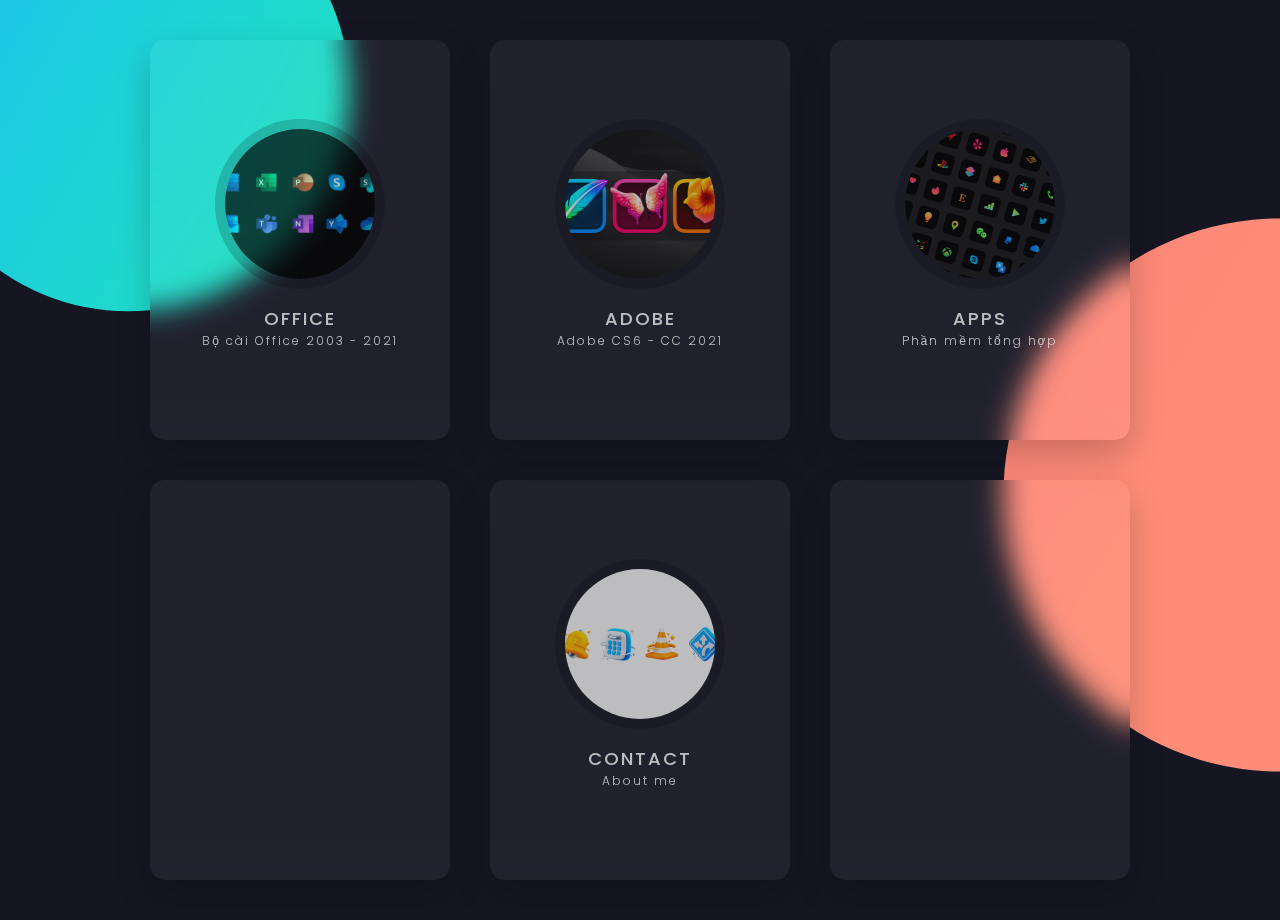
<file: index.html>
<!DOCTYPE html>
<html lang="en">
<head>
  <meta charset="UTF-8">
  <meta http-equiv="X-UA-Compatible" content="IE=edge">
  <meta name="viewport" content="width=device-width, initial-scale=1.0">
  <title>BOOT</title>
  <link rel="stylesheet" href="https://cdnjs.cloudflare.com/ajax/libs/font-awesome/5.15.3/css/all.min.css">
  <link rel="stylesheet" href="./style.css">
  <body> 
  <section>
    <div class="container">
      <!-- <a href="https://drive.google.com/drive/folders/1533PyqHDR7KEyOSY-_bPM9izwOsd2Ywy?usp=sharing">
				<div class="card">
					<div class="content">
						<div class="imgBx"><img src="./img/windows.webp" alt=""></div>
						<div class="contentBx">
							<h3>Windows ISO<br><span>Bộ cài windows</span></h3>
						</div>
					</div>
					<ul class="sci">
						<li style="--i:1">
								<i class="fas fa-download"></i>
						</li>						
					</ul>
				</div>			
			</a> -->
  <a href="https://drive.google.com/drive/folders/1s3jUx3Uehmikx0eTxQqp9q34c35L7tcM?usp=sharing" target="_blank">
				<div class="card">
					<div class="content">
						<div class="imgBx"><img src="./img/office.webp" alt=""></div>
						<div class="contentBx">
							<h3>Office<br><span>Bộ cài Office 2003 - 2021</span></h3>
						</div>
					</div>
					<ul class="sci">
						<li style="--i:1">
								<i class="fas fa-download"></i>
						</li>						
					</ul>
				</div>			
			</a>
 <!--      <a href="https://drive.google.com/drive/folders/191PrGY0xemcMf8sdMRkQTpHlYG7hoqVP?usp=sharing">
				<div class="card">
					<div class="content">
						<div class="imgBx"><img src="./img/macos.webp" alt=""></div>
						<div class="contentBx">
							<h3>MacOS<br><span>Phần mềm & Bộ cài MacOS</span></h3>
						</div>
					</div>
					<ul class="sci">
						<li style="--i:1">
								<i class="fas fa-download"></i>
						</li>						
					</ul>
				</div>			
			</a> -->
      <a href="https://drive.google.com/drive/folders/1vhx0ibGu9_FRDFGn7Q6DMAnn8U72Jqe0?usp=sharing" target="_blank">
				<div class="card">
					<div class="content">
						<div class="imgBx"><img src="./img/adobe.webp" alt=""></div>
						<div class="contentBx">
							<h3>ADOBE<br><span>Adobe CS6 - CC 2021</span></h3>
						</div>
					</div>
					<ul class="sci">
						<li style="--i:1">
								<i class="fas fa-download"></i>
						</li>						
					</ul>
				</div>			
			</a>
<!--       <a href="https://drive.google.com/drive/folders/1IeOii5t8bs1BdmA0ckc4HDA1l1TlbbXx?usp=sharing">
				<div class="card">
					<div class="content">
						<div class="imgBx"><img src="./img/tool.webp" alt=""></div>
						<div class="contentBx">
							<h3>Tools<br><span>Kích hoạt bản quyền & Tiện ích</span></h3>
						</div>
					</div>
					<ul class="sci">
						<li style="--i:1">
								<i class="fas fa-download"></i>
						</li>						
					</ul>
				</div>			
			</a> -->
      <a href="https://drive.google.com/drive/u/1/folders/1xk1WtbqQla7zmtVBTbMe_Veutcf7t5Rl" target="_blank">
				<div class="card">
					<div class="content">
						<div class="imgBx"><img src="./img/apps.webp" alt=""></div>
						<div class="contentBx">
							<h3>Apps<br><span>Phần mềm tổng hợp</span></h3>
						</div>
					</div>
					<ul class="sci">
						<li style="--i:1">
								<i class="fas fa-download"></i>
						</li>						
					</ul>
				</div>			
			</a>
      <a href="#">
				<div class="card">
					<div class="content">
						<!-- <div class="imgBx"><img src="./img/cad.webp" alt=""></div> -->
						<div class="contentBx">
							<h3><br><span></span></h3>
						</div>
					</div>
					<ul class="sci">
						<!-- <li style="--i:1">
								<i class="fas fa-download"></i> -->
						</li>						
					</ul>
				</div>			
			</a>
     <a href="https://truongngocphu.github.io/index.html?fbclid=IwAR3Z3449RU-rprzVUSlfMIHlSAy-IUcGZQtwB9cid2W0P-dyCsoNzOmJbTM" target="_blank">
				<div class="card">
					<div class="content">
						<div class="imgBx"><img src="./img/app.webp" alt=""></div>
						<div class="contentBx">
							<h3>Contact<br><span>About me</span></h3>
						</div>
					</div>
					<ul class="sci">
						<li style="--i:1">
								<i class="fas fa-download"></i>
						</li>						
					</ul>
				</div>			
			</a>
      <a href="#">
				<div class="card">
					<div class="content">
						<!-- <div class="imgBx"><img src="./img/app.webp" alt=""></div> -->
						<div class="contentBx">
							<h3><br><span></span></h3>
						</div>
					</div>
					<ul class="sci">
						<!-- <li style="--i:1">
								<i class="fas fa-download"></i> -->
						</li>						
					</ul>
				</div>			
			</a>
    </div>
  </section>
</body>
</html>
</file>
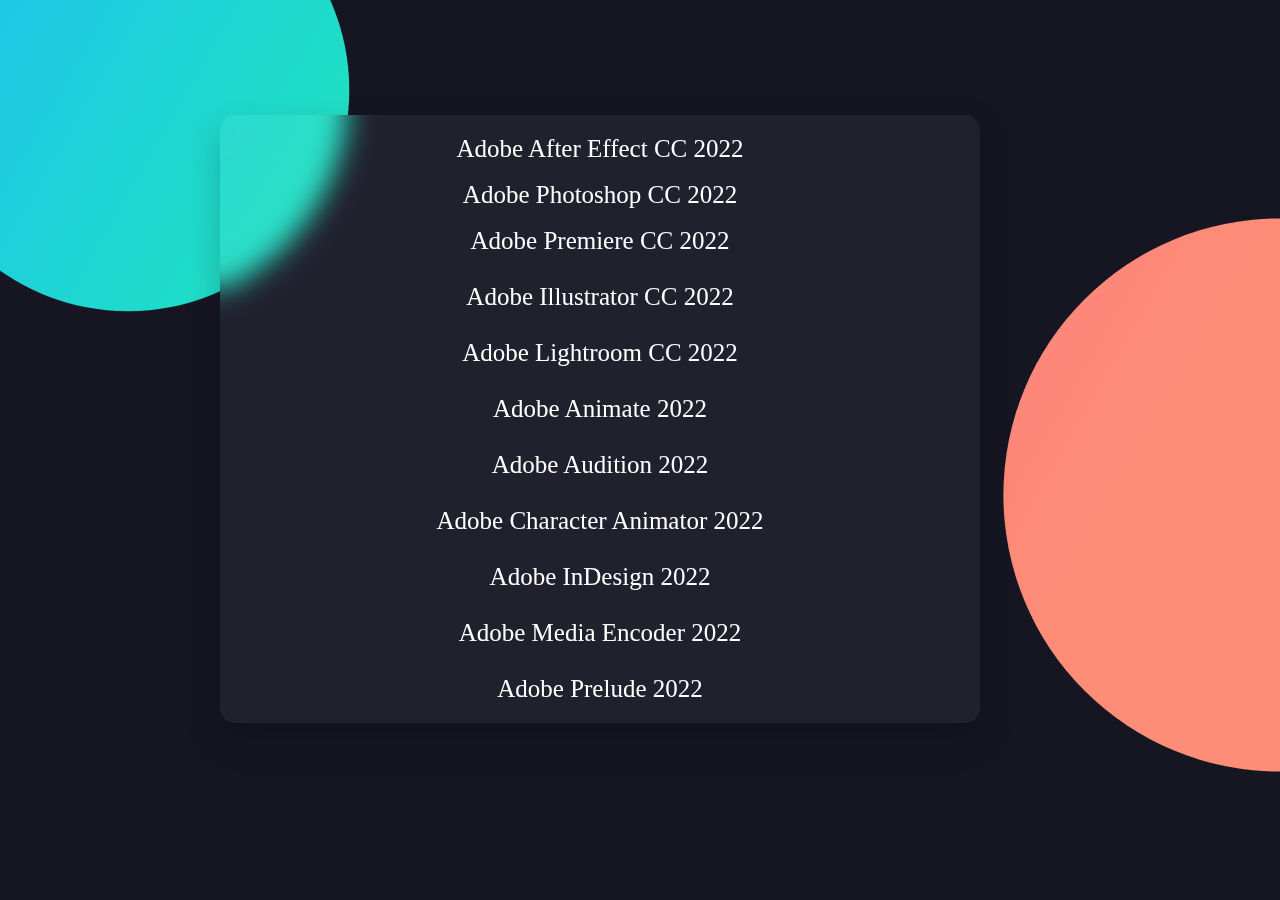
<file: 2022.html>
<html lang="en"><head>
	<style>
	body {
background-color: #d24dff
}</style>
  <meta charset="UTF-8">
  <meta http-equiv="X-UA-Compatible" content="IE=edge">
  <meta name="viewport" content="width=device-width, initial-scale=1.0">
  <title>ADOBE 2022</title>
  <link rel="stylesheet" href="https://cdnjs.cloudflare.com/ajax/libs/font-awesome/5.15.3/css/all.min.css">
  <link rel="stylesheet" href="./style2022.css">
  </head><body style="
    border-left-width: 20px;
"> 
  <section style="height: 811px;">
    <div class="container" style="
    margin-left: 70px;
    margin-right: 50;
    margin-right: -;
    margin-top: 50px;
    margin-right: 70px;
    left: 80px;
">
  	<div class="card" style="
    margin-left: 70px;
">
	<div class="content1">
<!-- 						<div class="imgBx"><img src="./img/cad.webp" alt=""></div> -->
	<div class="contentBx">
		<span>
			<a style="font-size: 25px" href="https://www.fshare.vn/file/LIE9SWVHGLAD?token=1639040981" target="_blank">
				<font color="white">Adobe After Effect CC 2022</font>
		</a></span>
		<br>
		<br>
		<span>
			<a style="font-size: 25px" href="https://www.fshare.vn/file/CKJRW133VVIO?token=1639041160" target="_blank">
				<font color="white">Adobe Photoshop CC 2022</font></a>
		<br>
		<br>
		<span>
			<a style="font-size: 25px" href="https://www.fshare.vn/file/L1ZMXIFEEHZ9?token=1639042373" target="_blank">
				<font color="white">Adobe Premiere CC 2022</font></span>
		<br>
		<br>
		<span>
			<a style="font-size: 25px" href="https://www.fshare.vn/file/44Y6QUQYCH51?token=1639108345" target="_blank">
				<font color="white">Adobe Illustrator CC 2022</font></span>
		<br>
		<br>
		<span>
			<a style="font-size: 25px" href="https://www.fshare.vn/file/52JBN231JDW7?token=1639108375" target="_blank">
				<font color="white">Adobe Lightroom CC 2022</font></span>
		<br>
		<br>
		<span>
			<a style="font-size: 25px" href="https://www.fshare.vn/file/JZ7MDLOCDJBO?token=1639108433" target="_blank">
				<font color="white">Adobe Animate 2022</font></span>
		<br>
		<br>
		<span>
			<a style="font-size: 25px" href="https://www.fshare.vn/file/R9PGX1ZO6JXQ?token=1639108805" target="_blank">
				<font color="white">Adobe Audition 2022</font></span>
		<br>
		<br>
		<span>
			<a style="font-size: 25px" href="https://www.fshare.vn/file/RX7VHK5QZH5X?token=1639108857" target="_blank">
				<font color="white">Adobe Character Animator 2022</font></span>
		<br>
		<br>
		<span>
			<a style="font-size: 25px" href="https://www.fshare.vn/file/4TIS51H1FRC3?token=1639108998" target="_blank">
				<font color="white">Adobe InDesign 2022</font></span>
		<br>
		<br>
		<span>
			<a style="font-size: 25px" href="https://www.fshare.vn/file/RBZTTFB35651?token=1639109089" target="_blank">
				<font color="white">Adobe Media Encoder 2022</font></span>
		<br>
		<br>
		<span>
			<a style="font-size: 25px" href="https://www.fshare.vn/file/XZXFYDNW9BIC?token=1639109147" target="_blank">
				<font color="white">Adobe Prelude 2022</font></span>				
<!-- 					<ul class="sci">
						<li style="--i:1">
								<i class="fas fa-download"></i>
									 -->			
					
				</a></div>
  </a></div></section></body></html>
</file>
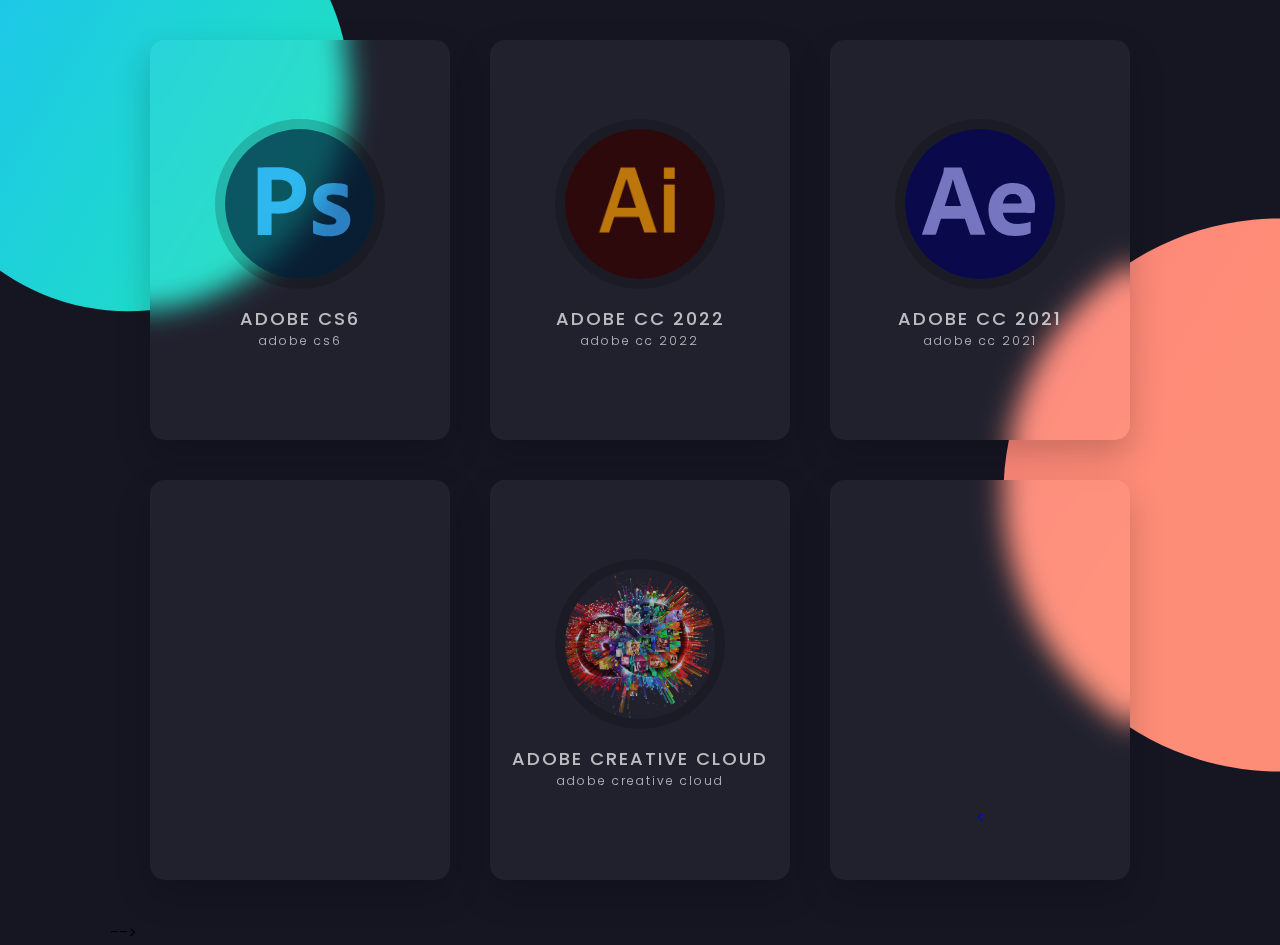
<file: adobe.html>
<!DOCTYPE html>
<html lang="en">
<head>
  <meta charset="UTF-8">
  <meta http-equiv="X-UA-Compatible" content="IE=edge">
  <meta name="viewport" content="width=device-width, initial-scale=1.0">
  <title>ABODE</title>
  <link rel="stylesheet" href="https://cdnjs.cloudflare.com/ajax/libs/font-awesome/5.15.3/css/all.min.css">
  <link rel="stylesheet" href="./style.css">
  <body> 
  <section>
    <div class="container">
      <a href="https://drive.google.com/file/d/1_CujoVd2FPmvpMMmjyVcZhXc2a69KGZR/view?usp=sharing" target="_blank">
				<div class="card">
					<div class="content">
						<div class="imgBx"><img src="./img/pts2021.svg" alt=""></div>
						<div class="contentBx">
							<h3>ADOBE CS6<br><span>adobe cs6</span></h3>
						</div>
					</div>
					<ul class="sci">
						<li style="--i:1">
								<i class="fas fa-download"></i>
						</li>						
					</ul>
				</div>			
			</a>
  <a href="2022.html" target="_blank">
				<div class="card">
					<div class="content">
						<div class="imgBx"><img src="./img/i2021.png" alt=""></div>
						<div class="contentBx">
							<h3>ADOBE CC 2022<br><span>adobe cc 2022</span></h3>
						</div>
					</div>
					<ul class="sci">
						<li style="--i:1">
								<i class="fas fa-download"></i>
						</li>						
					</ul>
				</div>			
			</a>
	    <a href="#">
				<div class="card">
					<div class="content">
						<div class="imgBx"><img src="./img/af2021.svg" alt=""></div>
						<div class="contentBx">
							<h3>Adobe CC 2021<br><span>adobe cc 2021</span></h3>
						</div>
					</div>
					<ul class="sci">
						<li style="--i:1">
								<i class="fas fa-download"></i>
						</li>						
					</ul>
				</div>			
			</a>
      <a href="#">
				<div class="card">
					<!-- <div class="content">
						<div class="imgBx"><img src="./img/2007.png" alt=""></div>
						<div class="contentBx">
							<h3>2007<br><span>Bộ cài Office 2007</span></h3>
						</div>
					</div> -->
					<!-- <ul class="sci">
						<li style="--i:1">
								<i class="fas fa-download"></i>
						</li>						
					</ul> -->
				</div>			
			</a>
      <a href="https://docs.google.com/document/d/1NiE4a_jQ97cRV9-QKNjYSBBhGgewI9zhkaDHEYzX8dI/edit#" target="_blank">
				<div class="card">
					<div class="content">
						<div class="imgBx"><img src="./img/adobe.png" alt=""></div>
						<div class="contentBx">
							<h3>Adobe Creative Cloud<br><span>adobe creative cloud</span></h3>
						</div>
					</div>
					<ul class="sci">
						<li style="--i:1">
								<i class="fas fa-download"></i>
						</li>						
					</ul>
				</div>			
			</a>
  
      <a href="#" target="_blank">
				<div class="card">
					<div class="content">
						<!-- <div class="imgBx"><img src="./img/apps.webp" alt=""></div> -->
						<div class="contentBx">
							<!-- <h3>Apps<br><span>Phần mềm tổng hợp</span></h3> -->
						</div>
					</div>
					<ul class="sci">
						<<!-- li style="--i:1">
								<i class="fas fa-download"></i>
						</li>			 -->			
					</ul>
				</div>			
			</a>
 <!--      <a href="#">
				<div class="card">
					<div class="content">
						<div class="imgBx"><img src="./img/cad.webp" alt=""></div> -->
						<!-- <div class="contentBx">
							<h3><br><span></span></h3>
						</div>
					</div>
					<ul class="sci"> -->
						<!-- <li style="--i:1">
								<i class="fas fa-download"></i> -->
						</li>						
					</ul>
				</div>			
			</a> -->
<!--      <a href="https://drive.google.com/file/d/1HzAf_qu4WnWOksl6X3g1sFJxZqYJ5lHK/view?usp=sharing" target="_blank">
				<div class="card">
					<div class="content">
						<div class="imgBx"><img src="./img/2021.png" alt=""></div>
						<div class="contentBx">
							<h3>2013-2016-2019-2021<br><span>Bộ cài Office 2013-2016-2019-2021</span></h3>
						</div>
					</div>
					<ul class="sci">
						<li style="--i:1">
								<i class="fas fa-download"></i>
						</li>						
					</ul>
				</div>			
			</a> -->
 <!--      <a href="#">
				<div class="card">
					<div class="content">
						<div class="imgBx"><img src="./img/app.webp" alt=""></div>
						<div class="contentBx">
							<h3><br><span></span></h3>
						</div>
					</div>
					<ul class="sci">
						<li style="--i:1">
								<i class="fas fa-download"></i>
						</li>						
					</ul>
				</div>			
			</a>
    </div> -->
  </section>
</body>
</html>
</file>
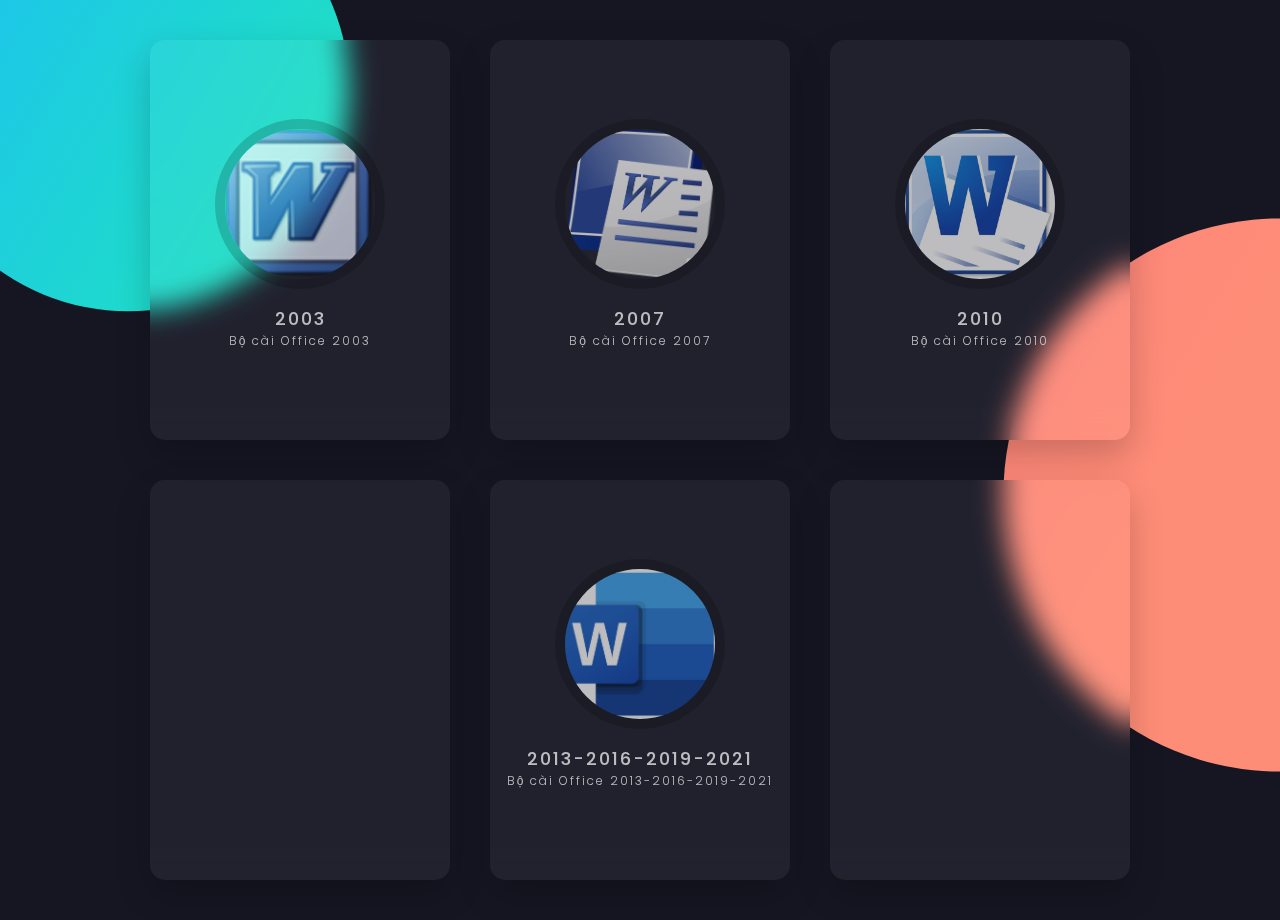
<file: office.html>
<!DOCTYPE html>
<html lang="en">
<head>
  <meta charset="UTF-8">
  <meta http-equiv="X-UA-Compatible" content="IE=edge">
  <meta name="viewport" content="width=device-width, initial-scale=1.0">
  <title>OFFICE</title>
  <link rel="stylesheet" href="https://cdnjs.cloudflare.com/ajax/libs/font-awesome/5.15.3/css/all.min.css">
  <link rel="stylesheet" href="./style.css">
  <body> 
  <section>
    <div class="container">
      <!-- <a href="https://drive.google.com/drive/folders/1533PyqHDR7KEyOSY-_bPM9izwOsd2Ywy?usp=sharing">
				<div class="card">
					<div class="content">
						<div class="imgBx"><img src="./img/windows.webp" alt=""></div>
						<div class="contentBx">
							<h3>Windows ISO<br><span>Bộ cài windows</span></h3>
						</div>
					</div>
					<ul class="sci">
						<li style="--i:1">
								<i class="fas fa-download"></i>
						</li>						
					</ul>
				</div>			
			</a> -->
  <a href="https://drive.google.com/file/d/1kQKL9yQMYjgp6RSf4FYko91gZrAgEU7e/view?usp=sharing" target="_blank">
				<div class="card">
					<div class="content">
						<div class="imgBx"><img src="./img/2003.png" alt=""></div>
						<div class="contentBx">
							<h3>2003<br><span>Bộ cài Office 2003</span></h3>
						</div>
					</div>
					<ul class="sci">
						<li style="--i:1">
								<i class="fas fa-download"></i>
						</li>						
					</ul>
				</div>			
			</a>
      <a href="https://drive.google.com/file/d/1Wj06TgEUwaUNU9g8SaoOXrx68_pLr1VF/view?usp=sharing">
				<div class="card">
					<div class="content">
						<div class="imgBx"><img src="./img/2007.png" alt=""></div>
						<div class="contentBx">
							<h3>2007<br><span>Bộ cài Office 2007</span></h3>
						</div>
					</div>
					<ul class="sci">
						<li style="--i:1">
								<i class="fas fa-download"></i>
						</li>						
					</ul>
				</div>			
			</a>
      <a href="https://drive.google.com/drive/folders/1vhx0ibGu9_FRDFGn7Q6DMAnn8U72Jqe0?usp=sharing" target="_blank">
				<div class="card">
					<div class="content">
						<div class="imgBx"><img src="./img/2010.png" alt=""></div>
						<div class="contentBx">
							<h3>2010<br><span>Bộ cài Office 2010</span></h3>
						</div>
					</div>
					<ul class="sci">
						<li style="--i:1">
								<i class="fas fa-download"></i>
						</li>						
					</ul>
				</div>			
			</a>
<!--       <a href="https://drive.google.com/drive/folders/1IeOii5t8bs1BdmA0ckc4HDA1l1TlbbXx?usp=sharing">
				<div class="card">
					<div class="content">
						<div class="imgBx"><img src="./img/tool.webp" alt=""></div>
						<div class="contentBx">
							<h3>Tools<br><span>Kích hoạt bản quyền & Tiện ích</span></h3>
						</div>
					</div>
					<ul class="sci">
						<li style="--i:1">
								<i class="fas fa-download"></i>
						</li>						
					</ul>
				</div>			
			</a> -->
<!--       <a href="https://drive.google.com/drive/u/1/folders/1xk1WtbqQla7zmtVBTbMe_Veutcf7t5Rl" target="_blank">
				<div class="card">
					<div class="content">
						<div class="imgBx"><img src="./img/apps.webp" alt=""></div>
						<div class="contentBx">
							<h3>Apps<br><span>Phần mềm tổng hợp</span></h3>
						</div>
					</div>
					<ul class="sci">
						<li style="--i:1">
								<i class="fas fa-download"></i>
						</li>						
					</ul>
				</div>			
			</a> -->
      <a href="#">
				<div class="card">
					<div class="content">
						<!-- <div class="imgBx"><img src="./img/cad.webp" alt=""></div> -->
						<div class="contentBx">
							<h3><br><span></span></h3>
						</div>
					</div>
					<ul class="sci">
						<!-- <li style="--i:1">
								<i class="fas fa-download"></i> -->
						</li>						
					</ul>
				</div>			
			</a>
     <a href="https://drive.google.com/file/d/1HzAf_qu4WnWOksl6X3g1sFJxZqYJ5lHK/view?usp=sharing" target="_blank">
				<div class="card">
					<div class="content">
						<div class="imgBx"><img src="./img/2021.png" alt=""></div>
						<div class="contentBx">
							<h3>2013-2016-2019-2021<br><span>Bộ cài Office 2013-2016-2019-2021</span></h3>
						</div>
					</div>
					<ul class="sci">
						<li style="--i:1">
								<i class="fas fa-download"></i>
						</li>						
					</ul>
				</div>			
			</a>
      <a href="#">
				<div class="card">
					<div class="content">
						<!-- <div class="imgBx"><img src="./img/app.webp" alt=""></div> -->
						<div class="contentBx">
							<h3><br><span></span></h3>
						</div>
					</div>
					<ul class="sci">
						<!-- <li style="--i:1">
								<i class="fas fa-download"></i> -->
						</li>						
					</ul>
				</div>			
			</a>
    </div>
  </section>
</body>
</html>
</file>
<file: style.css>
@import url("https://fonts.googleapis.com/css2?family=Poppins:wght@300;400;500&display=swap");
* {
  margin: 0;
  padding: 0;
  font-family: "Poppins", sans-serif;
}
a {
  text-decoration: none;
}

body {
  display: flex;
  justify-content: center;
  align-items: center;
  flex-wrap: wrap;
  background: #161623;
  min-height: 100vh;
}

section::before {
  content: "";
  position: absolute;
  top: 0;
  left: 0;
  width: 100%;
  height: 100%;
  background: linear-gradient(120deg, #f86086, #fe8d77 80%);
  clip-path: circle(25% at right 55%);
}

section::after {
  content: "";
  position: absolute;
  top: 0;
  left: 0;
  width: 100%;
  height: 100%;
  background: linear-gradient(120deg, #1dc8e7, #20e6b9 30%);
  clip-path: circle(20% at 10% 10%);
}

.container {
  position: relative;
  z-index: 1;
  display: grid;
  grid-template-columns: repeat(3, 1fr);
  margin: 20px 20px;
}

.container .card {
  position: relative;
  width: 300px;
  height: 400px;
  background: rgba(255, 255, 255, 0.05);
  margin: 20px;
  box-shadow: 0 15px 35px rgba(0, 0, 0, 0.2);
  border-radius: 15px;
  display: flex;
  justify-content: center;
  align-items: center;
  backdrop-filter: blur(14px);
}

.container .card .content {
  position: relative;
  display: flex;
  justify-content: center;
  align-items: center;
  flex-direction: column;
  opacity: 0.7;
  transition: 0.5s;
}

.container .card:hover .content {
  opacity: 1;
  transform: translateY(-20px);
}

.container .card .content .imgBx {
  position: relative;
  width: 150px;
  height: 150px;
  border-radius: 50%;
  overflow: hidden;
  border: 10px solid rgba(0, 0, 0, 0.25);
  cursor: pointer;
}

.container .card .content .imgBx img {
  position: absolute;
  top: 0;
  left: 0;
  width: 100%;
  height: 100%;
  object-fit: cover;
}
.container .card .content .contentBx h3 {
  color: #fff;
  text-transform: uppercase;
  letter-spacing: 2px;
  font-weight: 500;
  font-size: 18px;
  text-align: center;
  margin: 20px 0 10px;
  line-height: 1.1em;
}

.container .card .content .contentBx h3 span {
  font-size: 12px;
  font-weight: 300;
  text-transform: initial;
}

.container .card .sci {
  position: absolute;
  bottom: 50px;
  display: flex;
}

.container .card .sci li {
  list-style: none;
  margin: 0 10px;
  transform: translateY(40px);
  transition: 0.5s;
  opacity: 0;
  transition-delay: calc(0.1s * var(--i));
}

.container .card:hover .sci li {
  transform: translateY(0px);
  opacity: 1;
}

.container .card .sci li {
  color: #fff;
  font-size: 24px;
}

@media only screen and (max-width: 1200px) {
  .container {
    grid-template-columns: repeat(2, 1fr);
  }
}

@media only screen and (max-width: 768px) {
  .container {
    grid-template-columns: repeat(1, 1fr);
  }
}
.tieude{
  bottom: 100px;
}
</file>
<file: style2022.css>
@import url("https://fonts.googleapis.com/css2?family=Poppins:wght@300;400;500&display=swap");
* {
  margin: 0;
  padding: 0;
}
a {
  text-decoration: none;
}

body {
  display: flex;
  justify-content: center;
  align-items: center;
  flex-wrap: wrap;
  background: #161623;
  min-height: 100vh;
}

section::before {
  content: "";
  position: absolute;
  top: 0;
  left: 0;
  width: 100%;
  height: 100%;
  background: linear-gradient(120deg, #f86086, #fe8d77 80%);
  clip-path: circle(25% at right 55%);
}

section::after {
  content: "";
  position: absolute;
  top: 0;
  left: 0;
  width: 100%;
  height: 100%;
  background: linear-gradient(120deg, #1dc8e7, #20e6b9 30%);
  clip-path: circle(20% at 10% 10%);
}

.container {
  position: relative;
  z-index: 1;
  display: grid;
  grid-template-columns: repeat(3, 1fr);
  margin: 20px 20px;
}
.container1 {
  position: relative;
  z-index: 1;
  display: grid;
  grid-template-columns: repeat(3, 1fr);
  margin: 100px 100px;
}

.container .card {
  position: relative;
  width: 200%;
  height: 100%;
  background: rgba(255, 255, 255, 0.05);
  margin: 20px;
  text-align: center;
  box-shadow: 0 15px 35px rgba(0, 0, 0, 0.2);
  border-radius: 15px;
  display: flex;
  justify-content: center;
  align-items: center;
  backdrop-filter: blur(14px);
}

.container .card .content {
  position: relative;
  display: flex;
  justify-content: center;
  align-items: center;
  flex-direction: column;
  opacity: 0.7;
  transition: 0.5s;
}

.container .card:hover .content {
  opacity: 1;
  transform: translateY(-20px);
}

.container .card .content .imgBx {
  position: relative;
  width: 150px;
  height: 150px;
  border-radius: 50%;
  overflow: hidden;
  border: 10px solid rgba(0, 0, 0, 0.25);
  cursor: pointer;
}

.container .card .content .imgBx img {
  position: absolute;
  top: 0;
  left: 0;
  width: 100%;
  height: 100%;
  object-fit: cover;
}
.container .card .content .contentBx h3 {
  color: #fff;
  text-transform: uppercase;
  letter-spacing: 2px;
  font-weight: 500;
  font-size: 18px;
  text-align: center;
  margin: 20px 0 10px;
  line-height: 1.1em;
}

.container .card .content .contentBx h3 span {
  font-size: 12px;
  font-weight: 300;
  text-transform: initial;
}
.container .card .content .contentBx1 h3 span {
  font-size: 12px;
  font-weight: 100px;
  text-transform: initial;
}

.container .card .sci {
  position: absolute;
  bottom: 50px;
  display: flex;
}

.container .card .sci li {
  list-style: none;
  margin: 0 10px;
  transform: translateY(40px);
  transition: 0.5s;
  opacity: 0;
  transition-delay: calc(0.1s * var(--i));
}

.container .card:hover .sci li {
  transform: translateY(0px);
  opacity: 1;
}

.container .card .sci li {
  color: #fff;
  font-size: 24px;
}

@media only screen and (max-width: 1200px) {
  .container {
    grid-template-columns: repeat(2, 1fr);
  }
}

@media only screen and (max-width: 768px) {
  .container {
    grid-template-columns: repeat(1, 1fr);
  }
}
.tieude{
  bottom: 100px;
}
</file>
